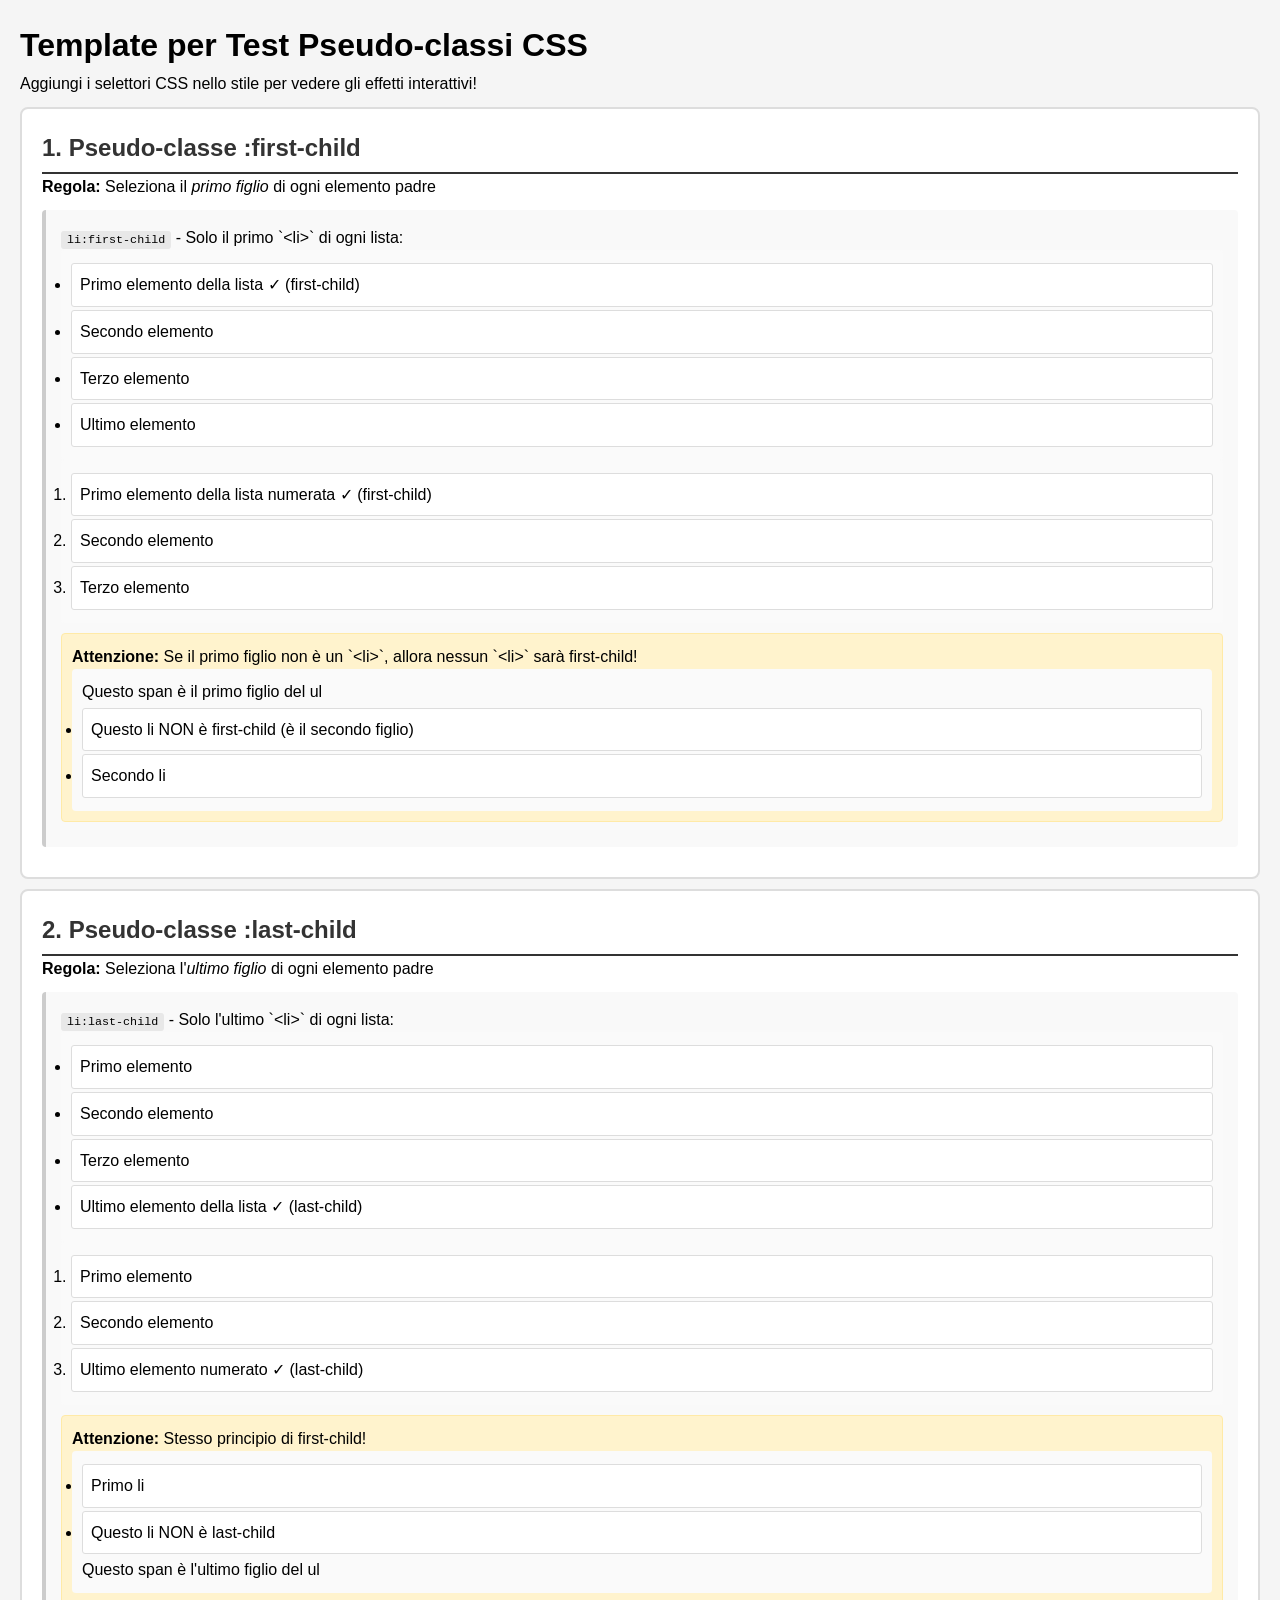
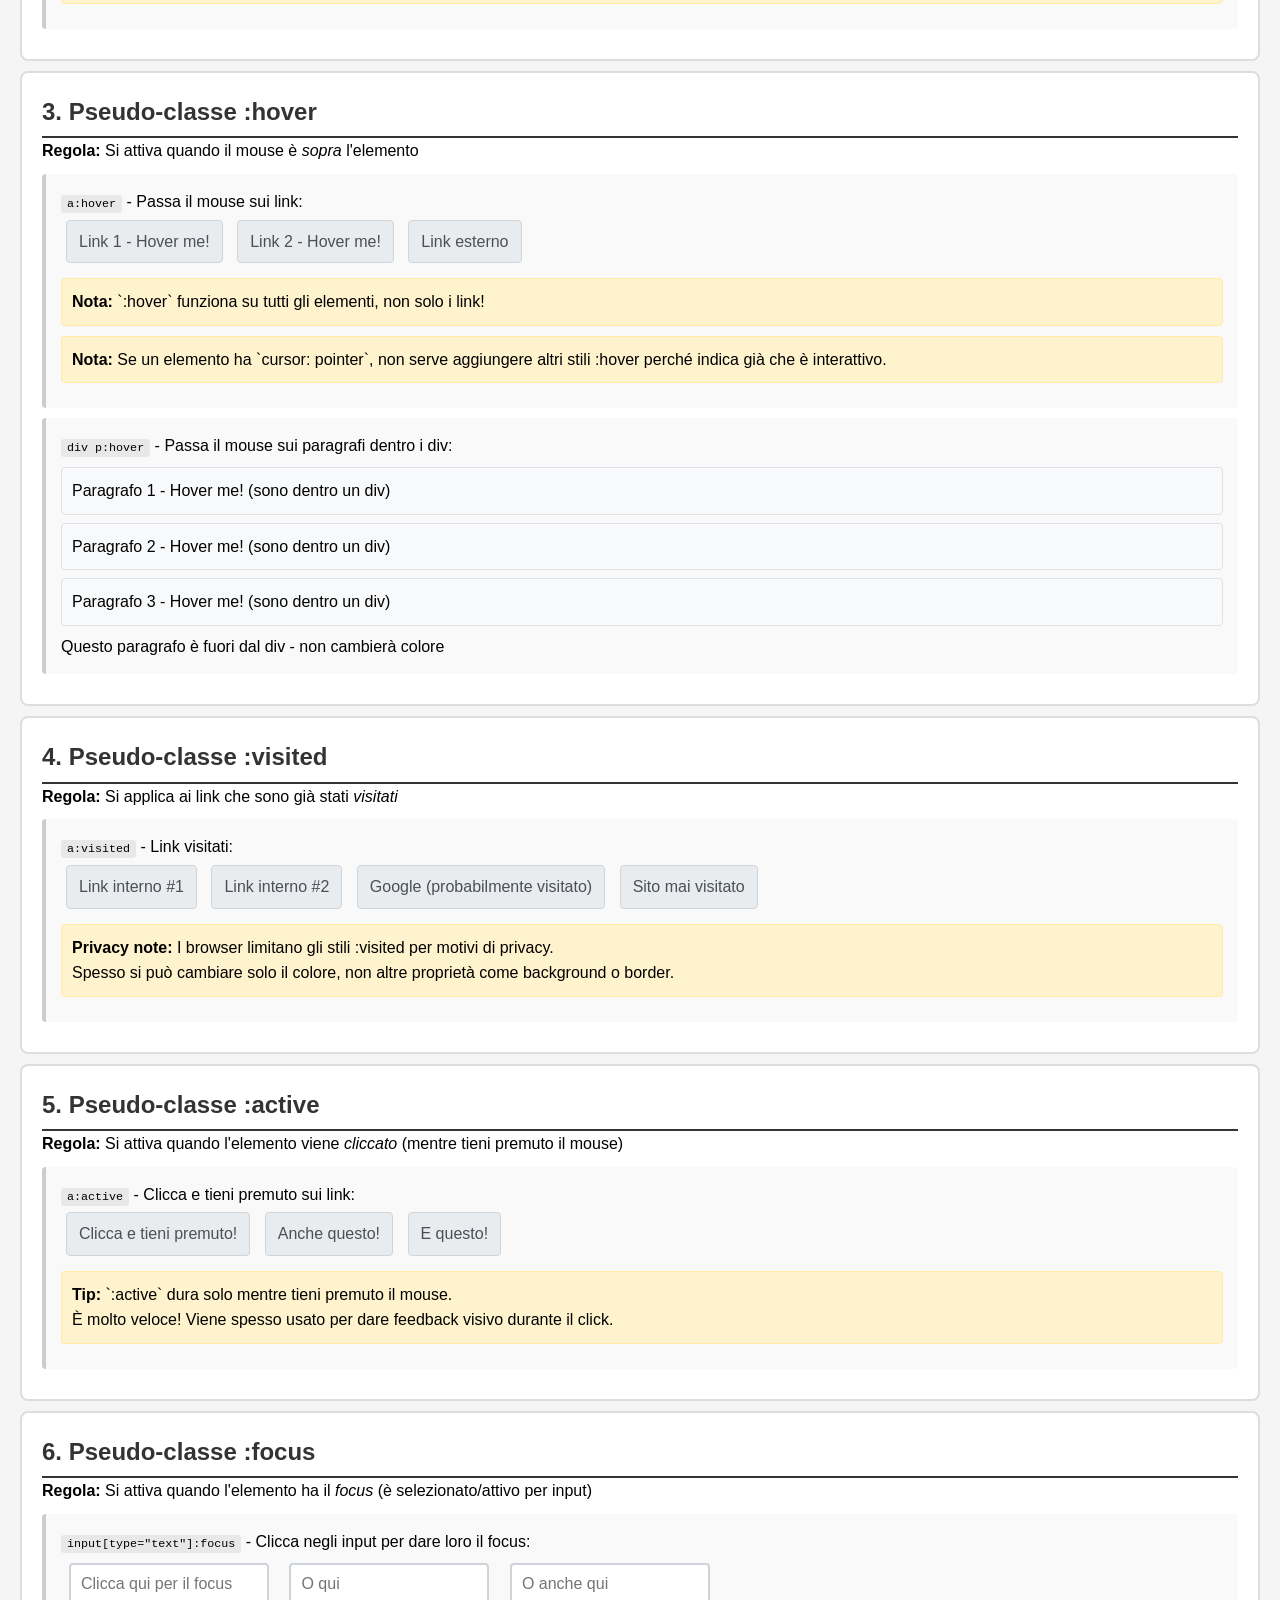
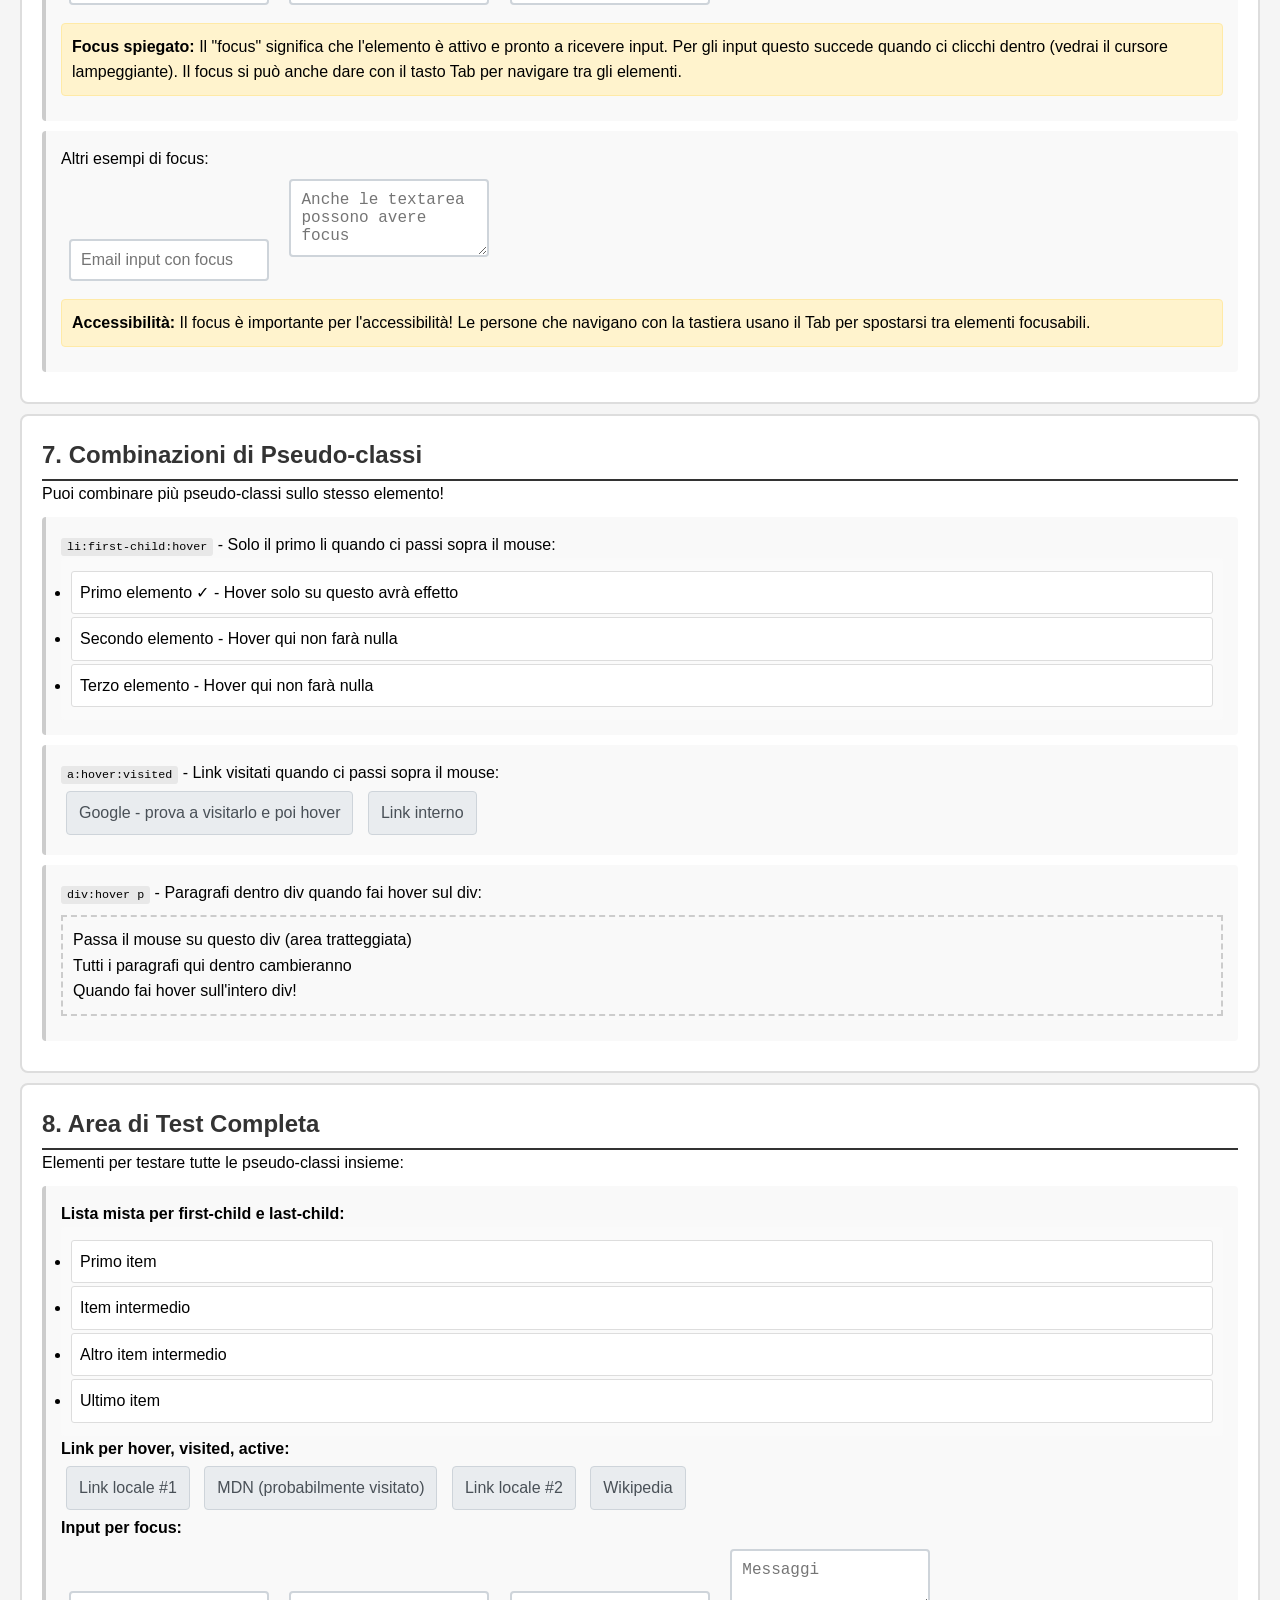
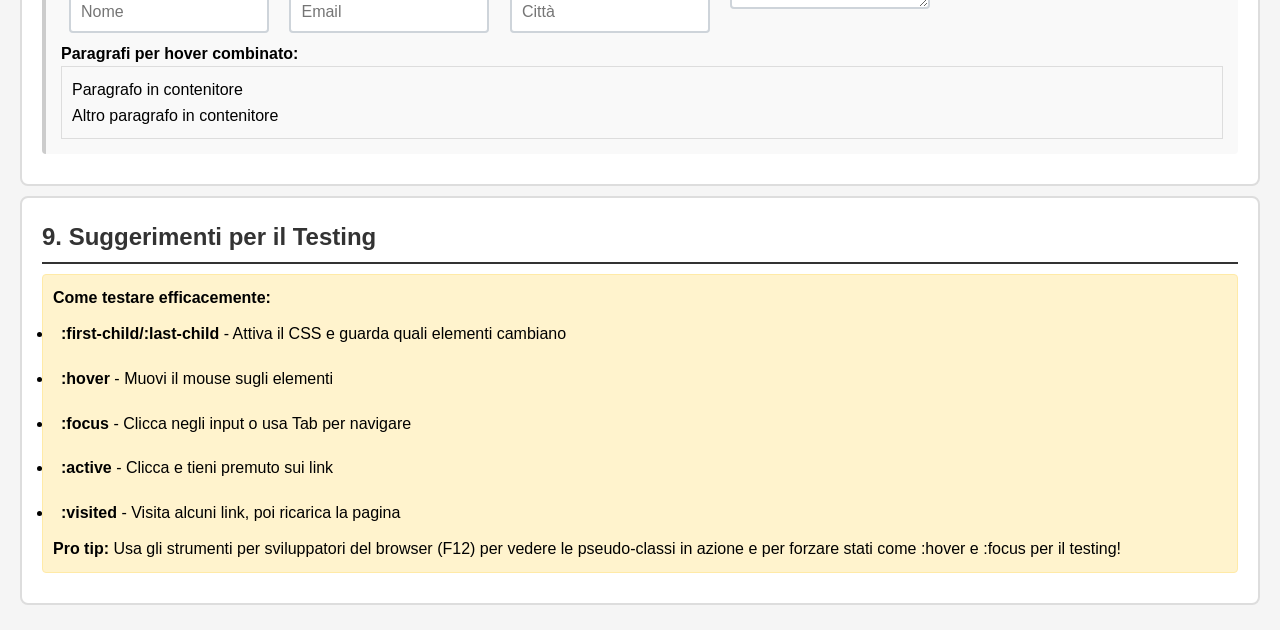
<file: lc-html-css-pseudo-class/index.html>
<!DOCTYPE html>
<html lang="it">

<head>
  <meta charset="UTF-8">
  <meta name="viewport" content="width=device-width, initial-scale=1.0">
  <title>Demo Pseudo-classi CSS</title>
  <link rel="stylesheet" href="css/style.css">
</head>

<body>
  <h1>Template per Test Pseudo-classi CSS</h1>
  <p>Aggiungi i selettori CSS nello stile per vedere gli effetti interattivi!</p>

  <!-- Sezione 1: :first-child -->
  <div class="container">
    <h2>1. Pseudo-classe :first-child</h2>
    <p><strong>Regola:</strong> Seleziona il <em>primo figlio</em> di ogni elemento padre</p>

    <div class="example">
      <p><span class="code">li:first-child</span> - Solo il primo `&lt;li&gt;` di ogni lista:</p>
      <ul>
        <li>Primo elemento della lista ✓ (first-child)</li>
        <li>Secondo elemento</li>
        <li>Terzo elemento</li>
        <li>Ultimo elemento</li>
      </ul>

      <ol>
        <li>Primo elemento della lista numerata ✓ (first-child)</li>
        <li>Secondo elemento</li>
        <li>Terzo elemento</li>
      </ol>

      <!-- Lista con elementi diversi all'inizio -->
      <div class="note">
        <strong>Attenzione:</strong> Se il primo figlio non è un `&lt;li&gt;`, allora nessun `&lt;li&gt;` sarà
        first-child!
        <ul>
          <span>Questo span è il primo figlio del ul</span>
          <li>Questo li NON è first-child (è il secondo figlio)</li>
          <li>Secondo li</li>
        </ul>
      </div>
    </div>
  </div>

  <!-- Sezione 2: :last-child -->
  <div class="container">
    <h2>2. Pseudo-classe :last-child</h2>
    <p><strong>Regola:</strong> Seleziona l'<em>ultimo figlio</em> di ogni elemento padre</p>

    <div class="example">
      <p><span class="code">li:last-child</span> - Solo l'ultimo `&lt;li&gt;` di ogni lista:</p>
      <ul>
        <li>Primo elemento</li>
        <li>Secondo elemento</li>
        <li>Terzo elemento</li>
        <li>Ultimo elemento della lista ✓ (last-child)</li>
      </ul>

      <ol>
        <li>Primo elemento</li>
        <li>Secondo elemento</li>
        <li>Ultimo elemento numerato ✓ (last-child)</li>
      </ol>

      <!-- Lista con elementi diversi alla fine -->
      <div class="note">
        <strong>Attenzione:</strong> Stesso principio di first-child!
        <ul>
          <li>Primo li</li>
          <li>Questo li NON è last-child</li>
          <span>Questo span è l'ultimo figlio del ul</span>
        </ul>
      </div>
    </div>
  </div>

  <!-- Sezione 3: :hover -->
  <div class="container">
    <h2>3. Pseudo-classe :hover</h2>
    <p><strong>Regola:</strong> Si attiva quando il mouse è <em>sopra</em> l'elemento</p>

    <div class="example">
      <p><span class="code">a:hover</span> - Passa il mouse sui link:</p>
      <div class="test-links">
        <a href="#test1">Link 1 - Hover me!</a>
        <a href="#test2">Link 2 - Hover me!</a>
        <a href="https://example.com">Link esterno</a>
      </div>

      <div class="note">
        <strong>Nota:</strong> `:hover` funziona su tutti gli elementi, non solo i link!
      </div>
      <div class="note">
        <strong>Nota:</strong> Se un elemento ha `cursor:
        pointer`, non serve aggiungere altri stili :hover perché indica già che è interattivo.
      </div>
    </div>

    <div class="example">
      <p><span class="code">div p:hover</span> - Passa il mouse sui paragrafi dentro i div:</p>
      <div class="test-paragraphs">
        <p>Paragrafo 1 - Hover me! (sono dentro un div)</p>
        <p>Paragrafo 2 - Hover me! (sono dentro un div)</p>
        <p>Paragrafo 3 - Hover me! (sono dentro un div)</p>
      </div>
      <p>Questo paragrafo è fuori dal div - non cambierà colore</p>
    </div>
  </div>

  <!-- Sezione 4: :visited -->
  <div class="container">
    <h2>4. Pseudo-classe :visited</h2>
    <p><strong>Regola:</strong> Si applica ai link che sono già stati <em>visitati</em></p>

    <div class="example">
      <p><span class="code">a:visited</span> - Link visitati:</p>
      <div class="test-links">
        <a href="#visited1">Link interno #1</a>
        <a href="#visited2">Link interno #2</a>
        <a href="https://www.google.com">Google (probabilmente visitato)</a>
        <a href="https://sito-mai-visitato-12345.example.com">Sito mai visitato</a>
      </div>

      <div class="note">
        <strong>Privacy note:</strong> I browser limitano gli stili :visited per motivi di privacy. <br>
        Spesso si può cambiare solo il colore, non altre proprietà come background o border.
      </div>
    </div>
  </div>

  <!-- Sezione 5: :active -->
  <div class="container">
    <h2>5. Pseudo-classe :active</h2>
    <p><strong>Regola:</strong> Si attiva quando l'elemento viene <em>cliccato</em> (mentre tieni premuto il mouse)</p>

    <div class="example">
      <p><span class="code">a:active</span> - Clicca e tieni premuto sui link:</p>
      <div class="test-links">
        <a href="#active1">Clicca e tieni premuto!</a>
        <a href="#active2">Anche questo!</a>
        <a href="#active3">E questo!</a>
      </div>

      <div class="note">
        <strong>Tip:</strong> `:active` dura solo mentre tieni premuto il mouse. <br> È molto veloce!
        Viene spesso usato per dare feedback visivo durante il click.
      </div>
    </div>
  </div>

  <!-- Sezione 6: :focus -->
  <div class="container">
    <h2>6. Pseudo-classe :focus</h2>
    <p><strong>Regola:</strong> Si attiva quando l'elemento ha il <em>focus</em> (è selezionato/attivo per input)</p>

    <div class="example">
      <p><span class="code">input[type="text"]:focus</span> - Clicca negli input per dare loro il focus:</p>
      <input type="text" placeholder="Clicca qui per il focus">
      <input type="text" placeholder="O qui">
      <input type="text" placeholder="O anche qui">

      <div class="note">
        <strong>Focus spiegato:</strong> Il "focus" significa che l'elemento è attivo e pronto a ricevere input.
        Per gli input questo succede quando ci clicchi dentro (vedrai il cursore lampeggiante).
        Il focus si può anche dare con il tasto Tab per navigare tra gli elementi.
      </div>
    </div>

    <div class="example">
      <p>Altri esempi di focus:</p>
      <input type="email" placeholder="Email input con focus">
      <textarea placeholder="Anche le textarea possono avere focus" rows="3"></textarea>

      <div class="note">
        <strong>Accessibilità:</strong> Il focus è importante per l'accessibilità! Le persone che navigano
        con la tastiera usano il Tab per spostarsi tra elementi focusabili.
      </div>
    </div>
  </div>

  <!-- Sezione 7: Combinazioni avanzate -->
  <div class="container">
    <h2>7. Combinazioni di Pseudo-classi</h2>
    <p>Puoi combinare più pseudo-classi sullo stesso elemento!</p>

    <div class="example">
      <p><span class="code">li:first-child:hover</span> - Solo il primo li quando ci passi sopra il mouse:</p>
      <ul>
        <li>Primo elemento ✓ - Hover solo su questo avrà effetto</li>
        <li>Secondo elemento - Hover qui non farà nulla</li>
        <li>Terzo elemento - Hover qui non farà nulla</li>
      </ul>
    </div>

    <div class="example">
      <p><span class="code">a:hover:visited</span> - Link visitati quando ci passi sopra il mouse:</p>
      <div class="test-links">
        <a href="https://www.google.com">Google - prova a visitarlo e poi hover</a>
        <a href="#test">Link interno</a>
      </div>
    </div>

    <div class="example">
      <p><span class="code">div:hover p</span> - Paragrafi dentro div quando fai hover sul div:</p>
      <div style="border: 2px dashed #ccc; padding: 10px; margin: 10px 0;">
        <p>Passa il mouse su questo div (area tratteggiata)</p>
        <p>Tutti i paragrafi qui dentro cambieranno</p>
        <p>Quando fai hover sull'intero div!</p>
      </div>
    </div>
  </div>

  <!-- Sezione 8: Test completi -->
  <div class="container">
    <h2>8. Area di Test Completa</h2>
    <p>Elementi per testare tutte le pseudo-classi insieme:</p>

    <div class="example">
      <h4>Lista mista per first-child e last-child:</h4>
      <ul>
        <li>Primo item</li>
        <li>Item intermedio</li>
        <li>Altro item intermedio</li>
        <li>Ultimo item</li>
      </ul>

      <h4>Link per hover, visited, active:</h4>
      <div class="test-links">
        <a href="#link1">Link locale #1</a>
        <a href="https://developer.mozilla.org">MDN (probabilmente visitato)</a>
        <a href="#link2">Link locale #2</a>
        <a href="https://www.wikipedia.org">Wikipedia</a>
      </div>

      <h4>Input per focus:</h4>
      <input type="text" placeholder="Nome">
      <input type="email" placeholder="Email">
      <input type="text" placeholder="Città">
      <textarea placeholder="Messaggi" rows="2"></textarea>

      <h4>Paragrafi per hover combinato:</h4>
      <div style="border: 1px solid #ddd; padding: 10px;">
        <p>Paragrafo in contenitore</p>
        <p>Altro paragrafo in contenitore</p>
      </div>
    </div>
  </div>

  <div class="container">
    <h2>9. Suggerimenti per il Testing</h2>
    <div class="note">
      <h4>Come testare efficacemente:</h4>
      <ul style="background: none; padding: 0;">
        <li style="background: none; border: none;"><strong>:first-child/:last-child</strong> - Attiva il CSS e guarda
          quali elementi cambiano</li>
        <li style="background: none; border: none;"><strong>:hover</strong> - Muovi il mouse sugli elementi</li>
        <li style="background: none; border: none;"><strong>:focus</strong> - Clicca negli input o usa Tab per navigare
        </li>
        <li style="background: none; border: none;"><strong>:active</strong> - Clicca e tieni premuto sui link</li>
        <li style="background: none; border: none;"><strong>:visited</strong> - Visita alcuni link, poi ricarica la
          pagina</li>
      </ul>

      <p><strong>Pro tip:</strong> Usa gli strumenti per sviluppatori del browser (F12) per vedere le pseudo-classi in
        azione
        e per forzare stati come :hover e :focus per il testing!</p>
    </div>
  </div>
</body>

</html>
</file>
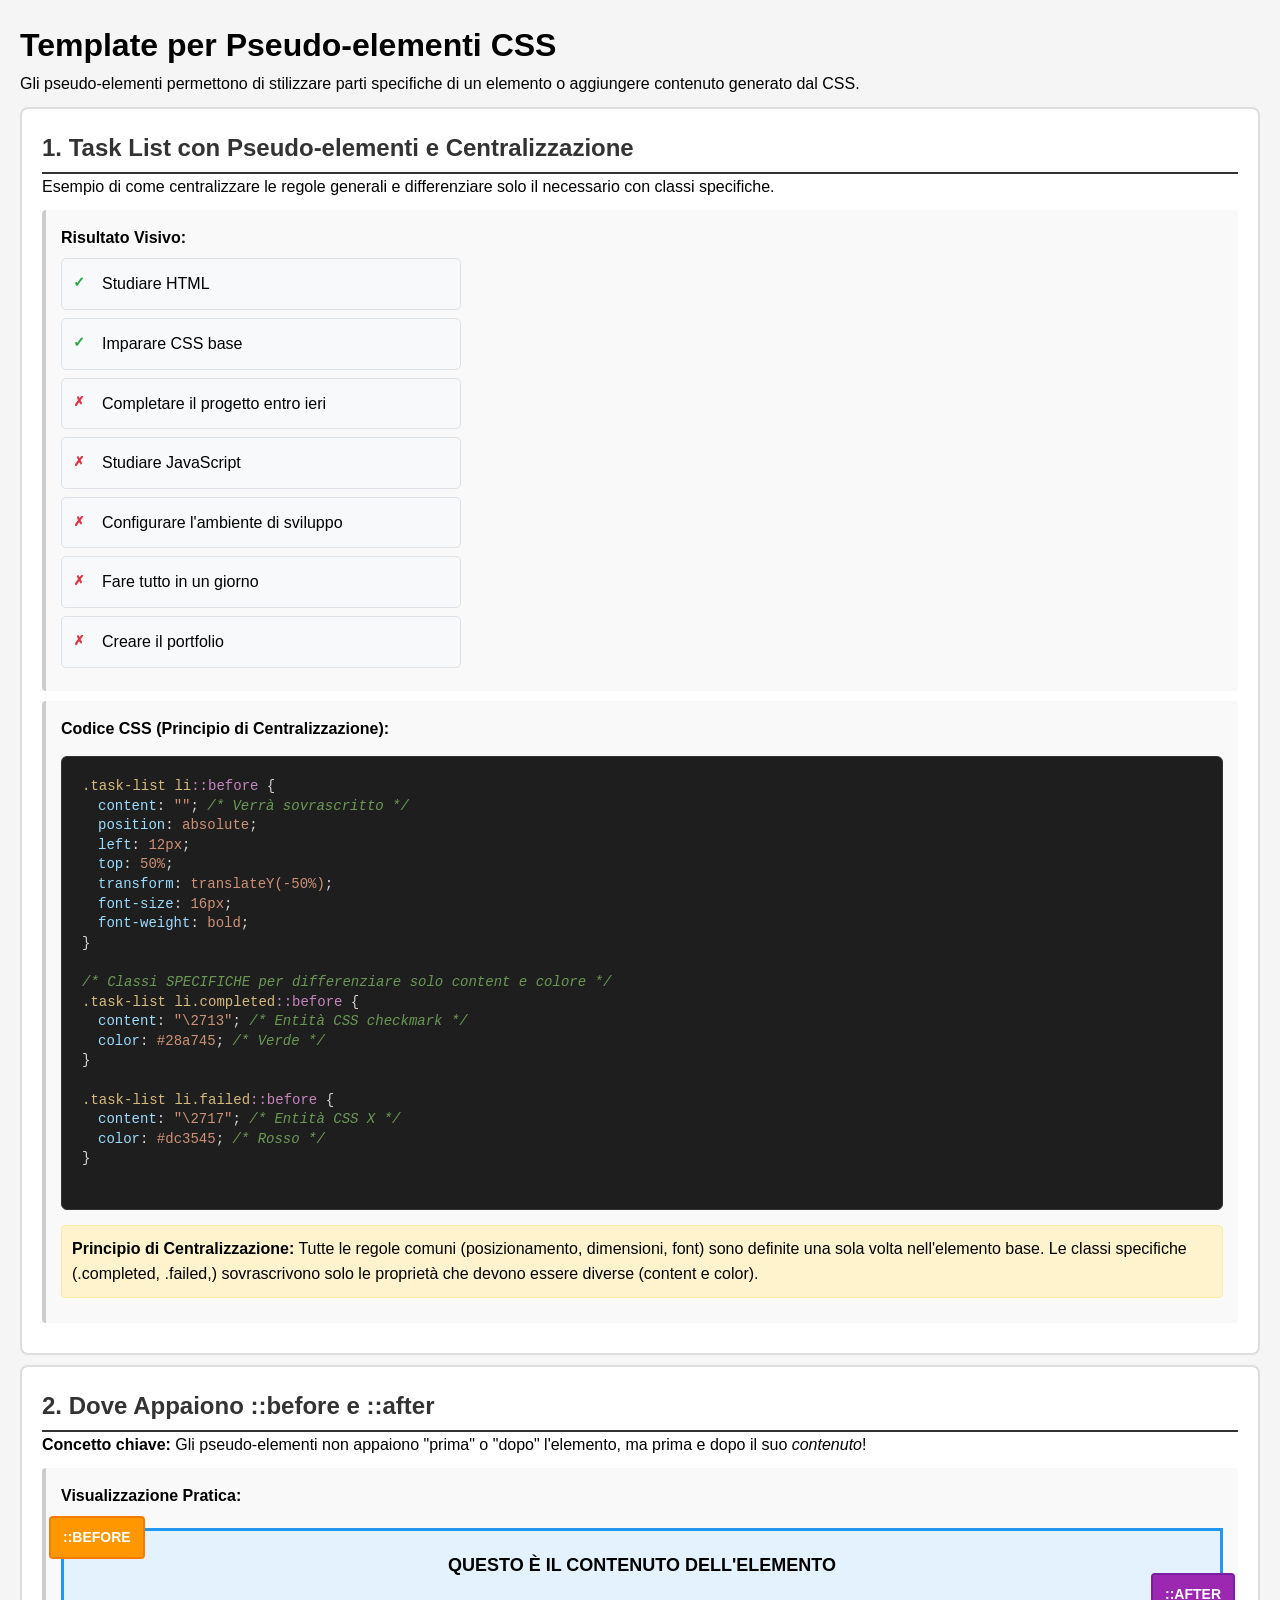
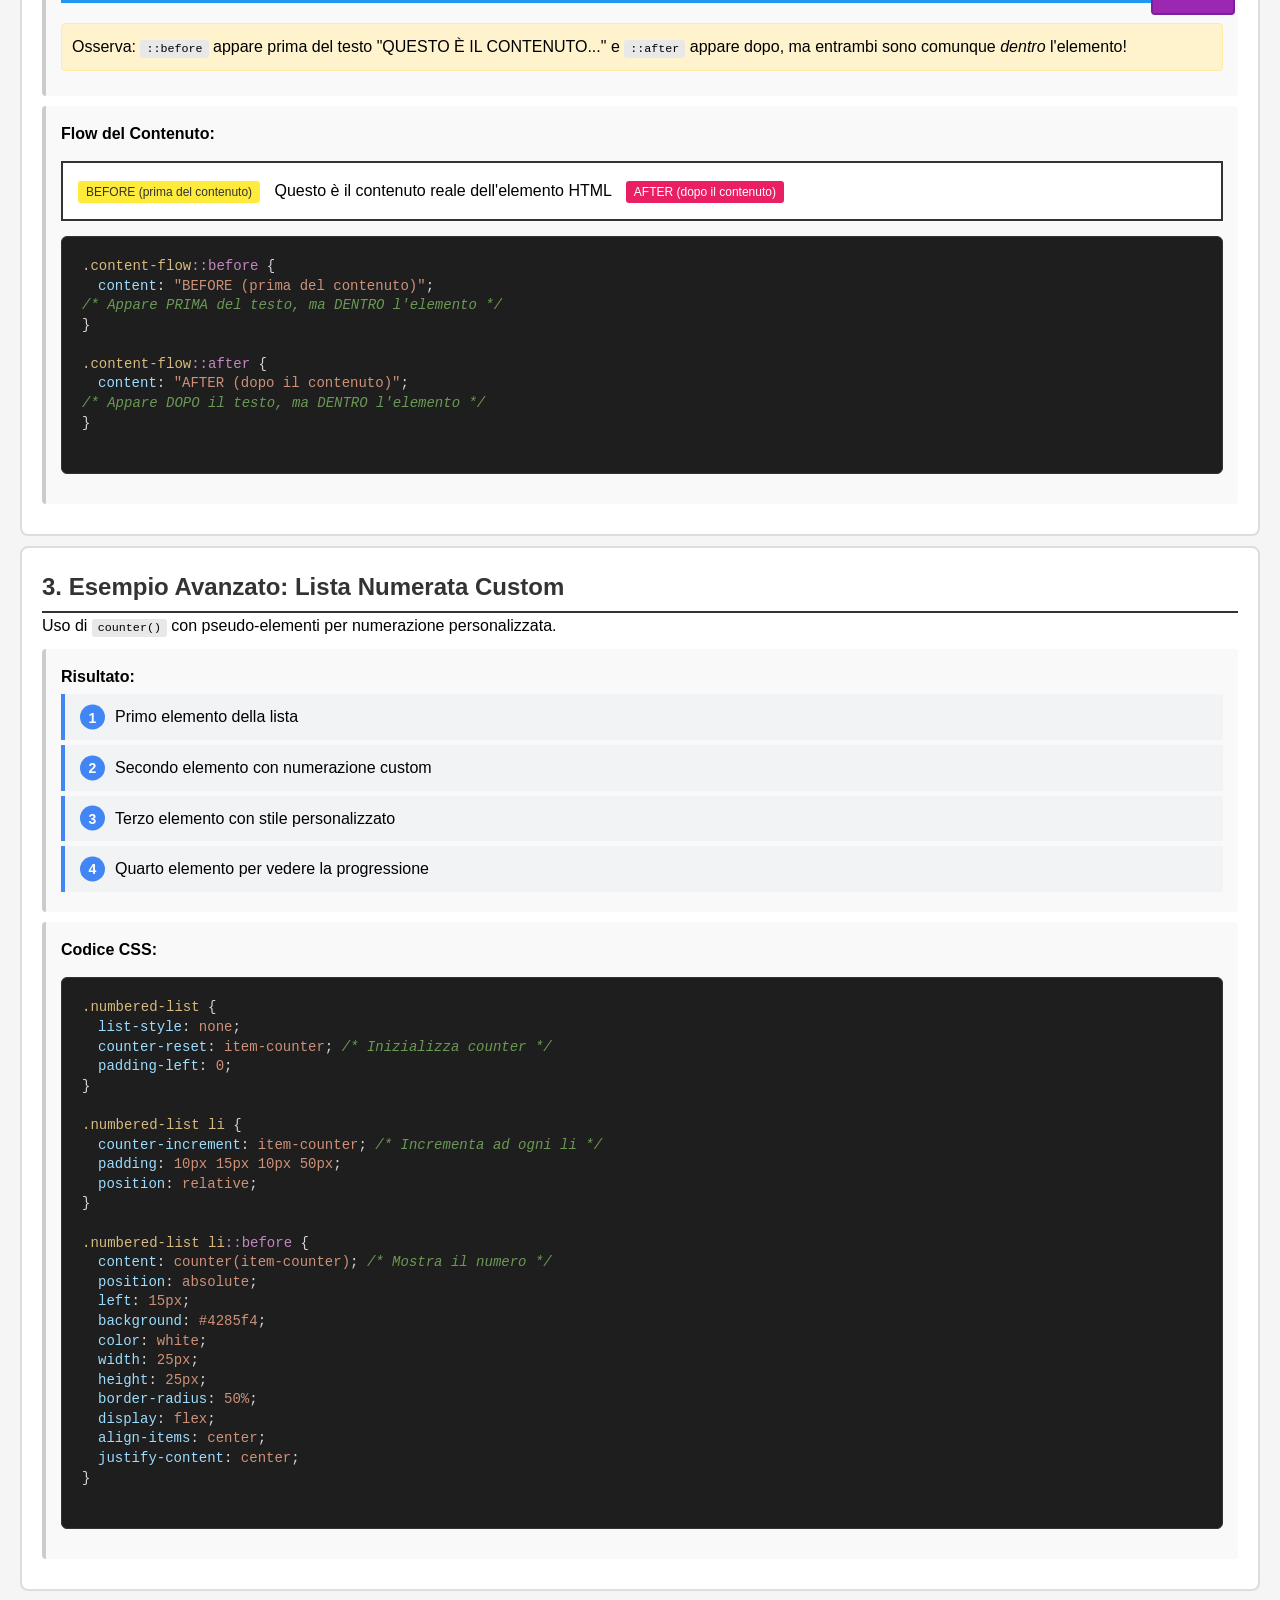
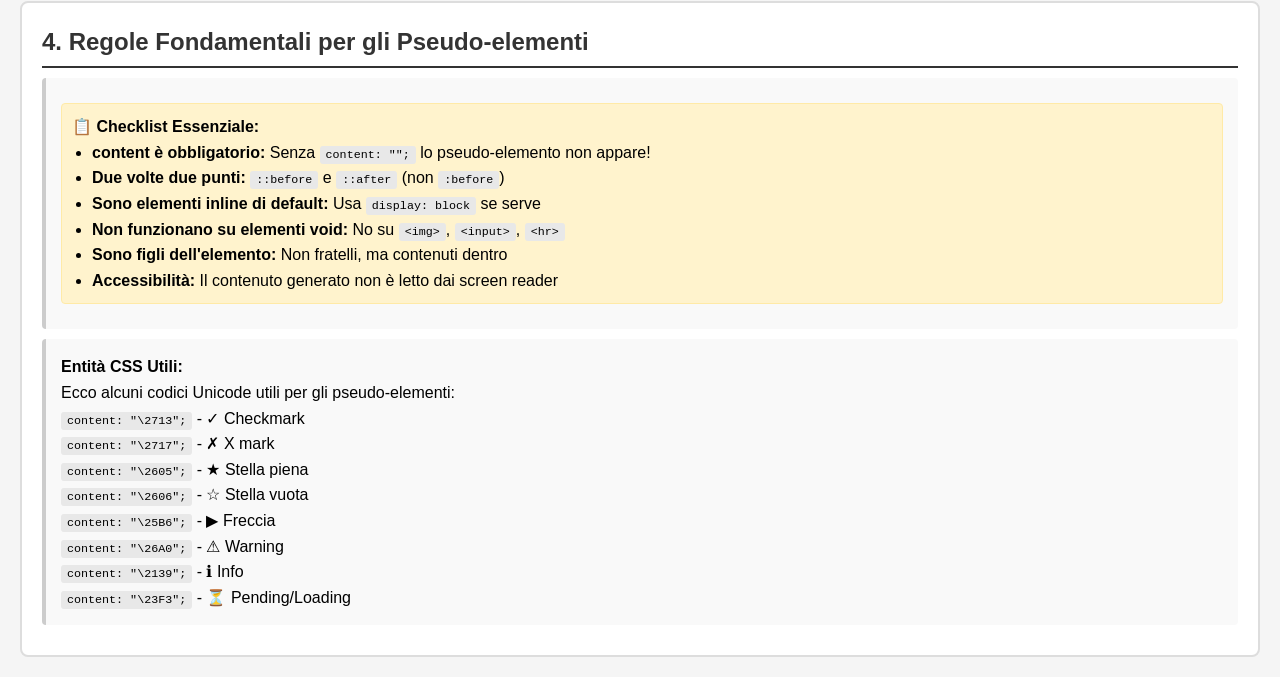
<file: lc-html-css-pseudo-elements/index.html>
<!DOCTYPE html>
<html lang="it">

<head>
  <meta charset="UTF-8">
  <meta name="viewport" content="width=device-width, initial-scale=1.0">
  <title>Demo Pseudo-elementi CSS</title>
  <link rel="stylesheet" href="css/style.css">
</head>

<body>
  <h1>Template per Pseudo-elementi CSS</h1>
  <p>Gli pseudo-elementi permettono di stilizzare parti specifiche di un elemento o aggiungere contenuto generato dal
    CSS.</p>

  <!-- Sezione 1: Task List con Centralizzazione CSS -->
  <div class="container">
    <h2>1. Task List con Pseudo-elementi e Centralizzazione</h2>
    <p>Esempio di come centralizzare le regole generali e differenziare solo il necessario con classi specifiche.</p>

    <div class="example">
      <h4>Risultato Visivo:</h4>
      <ul class="task-list">
        <li class="completed">Studiare HTML</li>
        <li class="completed">Imparare CSS base</li>
        <li class="failed">Completare il progetto entro ieri</li>
        <li class="failed">Studiare JavaScript</li>
        <li class="failed">Configurare l'ambiente di sviluppo</li>
        <li class="failed">Fare tutto in un giorno</li>
        <li class="failed">Creare il portfolio</li>
      </ul>
    </div>

    <div class="example">
      <h4>Codice CSS (Principio di Centralizzazione):</h4>
      <div class="code-block">


        <span class="css-selector">.task-list li</span><span class="css-pseudo">::before</span> {<br>
        <span class="css-property">content</span>: <span class="css-value">""</span>; <span class="css-comment">/* Verrà
          sovrascritto */</span><br>
        <span class="css-property">position</span>: <span class="css-value">absolute</span>;<br>
        <span class="css-property">left</span>: <span class="css-value">12px</span>;<br>
        <span class="css-property">top</span>: <span class="css-value">50%</span>;<br>
        <span class="css-property">transform</span>: <span class="css-value">translateY(-50%)</span>;<br>
        <span class="css-property">font-size</span>: <span class="css-value">16px</span>;<br>
        <span class="css-property">font-weight</span>: <span class="css-value">bold</span>;<br>
        }<br><br>

        <span class="css-comment">/* Classi SPECIFICHE per differenziare solo content e colore */</span><br>
        <span class="css-selector">.task-list li.completed</span><span class="css-pseudo">::before</span> {<br>
        <span class="css-property">content</span>: <span class="css-value">"\2713"</span>; <span class="css-comment">/*
          Entità CSS checkmark */</span><br>
        <span class="css-property">color</span>: <span class="css-value">#28a745</span>; <span class="css-comment">/*
          Verde */</span><br>
        }<br><br>

        <span class="css-selector">.task-list li.failed</span><span class="css-pseudo">::before</span> {<br>
        <span class="css-property">content</span>: <span class="css-value">"\2717"</span>; <span class="css-comment">/*
          Entità CSS X */</span><br>
        <span class="css-property">color</span>: <span class="css-value">#dc3545</span>; <span class="css-comment">/*
          Rosso */</span><br>
        }<br><br>


      </div>
      <div class="note">
        <strong>Principio di Centralizzazione:</strong> Tutte le regole comuni (posizionamento, dimensioni, font)
        sono definite una sola volta nell'elemento base. Le classi specifiche (.completed, .failed,)
        sovrascrivono solo le proprietà che devono essere diverse (content e color).
      </div>
    </div>

  </div>

  <!-- Sezione 2: Dove appaiono Before e After -->
  <div class="container">
    <h2>2. Dove Appaiono ::before e ::after</h2>
    <p><strong>Concetto chiave:</strong> Gli pseudo-elementi non appaiono "prima" o "dopo" l'elemento, ma prima e dopo
      il suo <em>contenuto</em>!</p>

    <div class="example">
      <h4>Visualizzazione Pratica:</h4>
      <div class="demo-element">
        QUESTO È IL CONTENUTO DELL'ELEMENTO
      </div>

      <div class="note">
        Osserva: <span class="code">::before</span> appare prima del testo "QUESTO È IL CONTENUTO..."
        e <span class="code">::after</span> appare dopo, ma entrambi sono comunque <em>dentro</em> l'elemento!
      </div>
    </div>

    <div class="example">
      <h4>Flow del Contenuto:</h4>
      <div class="content-flow">
        Questo è il contenuto reale dell'elemento HTML
      </div>
      <div class="code-block">
        <span class="css-selector">.content-flow</span><span class="css-pseudo">::before</span> {
        <br>
        <span class="css-property">content</span>: <span class="css-value">"BEFORE (prima del contenuto)"</span>;
        <br>
        <span class="css-comment">/* Appare PRIMA del testo, ma DENTRO l'elemento */</span>
        <br>}
        <br><br>

        <span class="css-selector">.content-flow</span><span class="css-pseudo">::after</span> {
        <br>
        <span class="css-property">content</span>: <span class="css-value">"AFTER (dopo il contenuto)"</span>;
        <br>
        <span class="css-comment">/* Appare DOPO il testo, ma DENTRO l'elemento */</span>
        <br>}
        <br><br>
      </div>
    </div>

  </div>


  </div>

  <!-- Sezione 3: Esempio Avanzato -->
  <div class="container">
    <h2>3. Esempio Avanzato: Lista Numerata Custom</h2>
    <p>Uso di <span class="code">counter()</span> con pseudo-elementi per numerazione personalizzata.</p>

    <div class="example">
      <h4>Risultato:</h4>
      <ol class="numbered-list">
        <li>Primo elemento della lista</li>
        <li>Secondo elemento con numerazione custom</li>
        <li>Terzo elemento con stile personalizzato</li>
        <li>Quarto elemento per vedere la progressione</li>
      </ol>
    </div>

    <div class="example">
      <h4>Codice CSS:</h4>
      <div class="code-block">
        <span class="css-selector">.numbered-list</span> {<br>
        <span class="css-property">list-style</span>: <span class="css-value">none</span>;<br>
        <span class="css-property">counter-reset</span>: <span class="css-value">item-counter</span>; <span
          class="css-comment">/* Inizializza counter */</span><br>
        <span class="css-property">padding-left</span>: <span class="css-value">0</span>;<br>
        }<br><br>

        <span class="css-selector">.numbered-list li</span> {<br>
        <span class="css-property">counter-increment</span>: <span class="css-value">item-counter</span>; <span
          class="css-comment">/* Incrementa ad ogni li */</span><br>
        <span class="css-property">padding</span>: <span class="css-value">10px 15px 10px 50px</span>;<br>
        <span class="css-property">position</span>: <span class="css-value">relative</span>;<br>
        }<br><br>

        <span class="css-selector">.numbered-list li</span><span class="css-pseudo">::before</span> {<br>
        <span class="css-property">content</span>: <span class="css-value">counter(item-counter)</span>; <span
          class="css-comment">/* Mostra il numero */</span><br>
        <span class="css-property">position</span>: <span class="css-value">absolute</span>;<br>
        <span class="css-property">left</span>: <span class="css-value">15px</span>;<br>
        <span class="css-property">background</span>: <span class="css-value">#4285f4</span>;<br>
        <span class="css-property">color</span>: <span class="css-value">white</span>;<br>
        <span class="css-property">width</span>: <span class="css-value">25px</span>;<br>
        <span class="css-property">height</span>: <span class="css-value">25px</span>;<br>
        <span class="css-property">border-radius</span>: <span class="css-value">50%</span>;<br>
        <span class="css-property">display</span>: <span class="css-value">flex</span>;<br>
        <span class="css-property">align-items</span>: <span class="css-value">center</span>;<br>
        <span class="css-property">justify-content</span>: <span class="css-value">center</span>;<br>
        }<br><br>
      </div>
    </div>
  </div>

  <!-- Sezione 4: Regole Importanti -->
  <div class="container">
    <h2>4. Regole Fondamentali per gli Pseudo-elementi</h2>

    <div class="example">
      <div class="note">
        <h4>📋 Checklist Essenziale:</h4>
        <ul style="list-style: disc; padding-left: 20px;">
          <li><strong>content è obbligatorio:</strong> Senza <span class="code">content: "";</span> lo pseudo-elemento
            non appare!</li>
          <li><strong>Due volte due punti:</strong> <span class="code">::before</span> e <span
              class="code">::after</span> (non <span class="code">:before</span>)</li>
          <li><strong>Sono elementi inline di default:</strong> Usa <span class="code">display: block</span> se serve
          </li>
          <li><strong>Non funzionano su elementi void:</strong> No su <span class="code">&lt;img&gt;</span>, <span
              class="code">&lt;input&gt;</span>, <span class="code">&lt;hr&gt;</span></li>
          <li><strong>Sono figli dell'elemento:</strong> Non fratelli, ma contenuti dentro</li>
          <li><strong>Accessibilità:</strong> Il contenuto generato non è letto dai screen reader</li>
        </ul>
      </div>
    </div>

    <div class="example">
      <h4>Entità CSS Utili:</h4>
      <p>Ecco alcuni codici Unicode utili per gli pseudo-elementi:</p>
      <ul style="list-style: none; padding-left: 0;">
        <li><span class="code">content: "\2713";</span> - ✓ Checkmark</li>
        <li><span class="code">content: "\2717";</span> - ✗ X mark</li>
        <li><span class="code">content: "\2605";</span> - ★ Stella piena</li>
        <li><span class="code">content: "\2606";</span> - ☆ Stella vuota</li>
        <li><span class="code">content: "\25B6";</span> - ▶ Freccia</li>
        <li><span class="code">content: "\26A0";</span> - ⚠ Warning</li>
        <li><span class="code">content: "\2139";</span> - ℹ Info</li>
        <li><span class="code">content: "\23F3";</span> - ⏳ Pending/Loading</li>
      </ul>
    </div>
  </div>
</body>

</html>
</file>
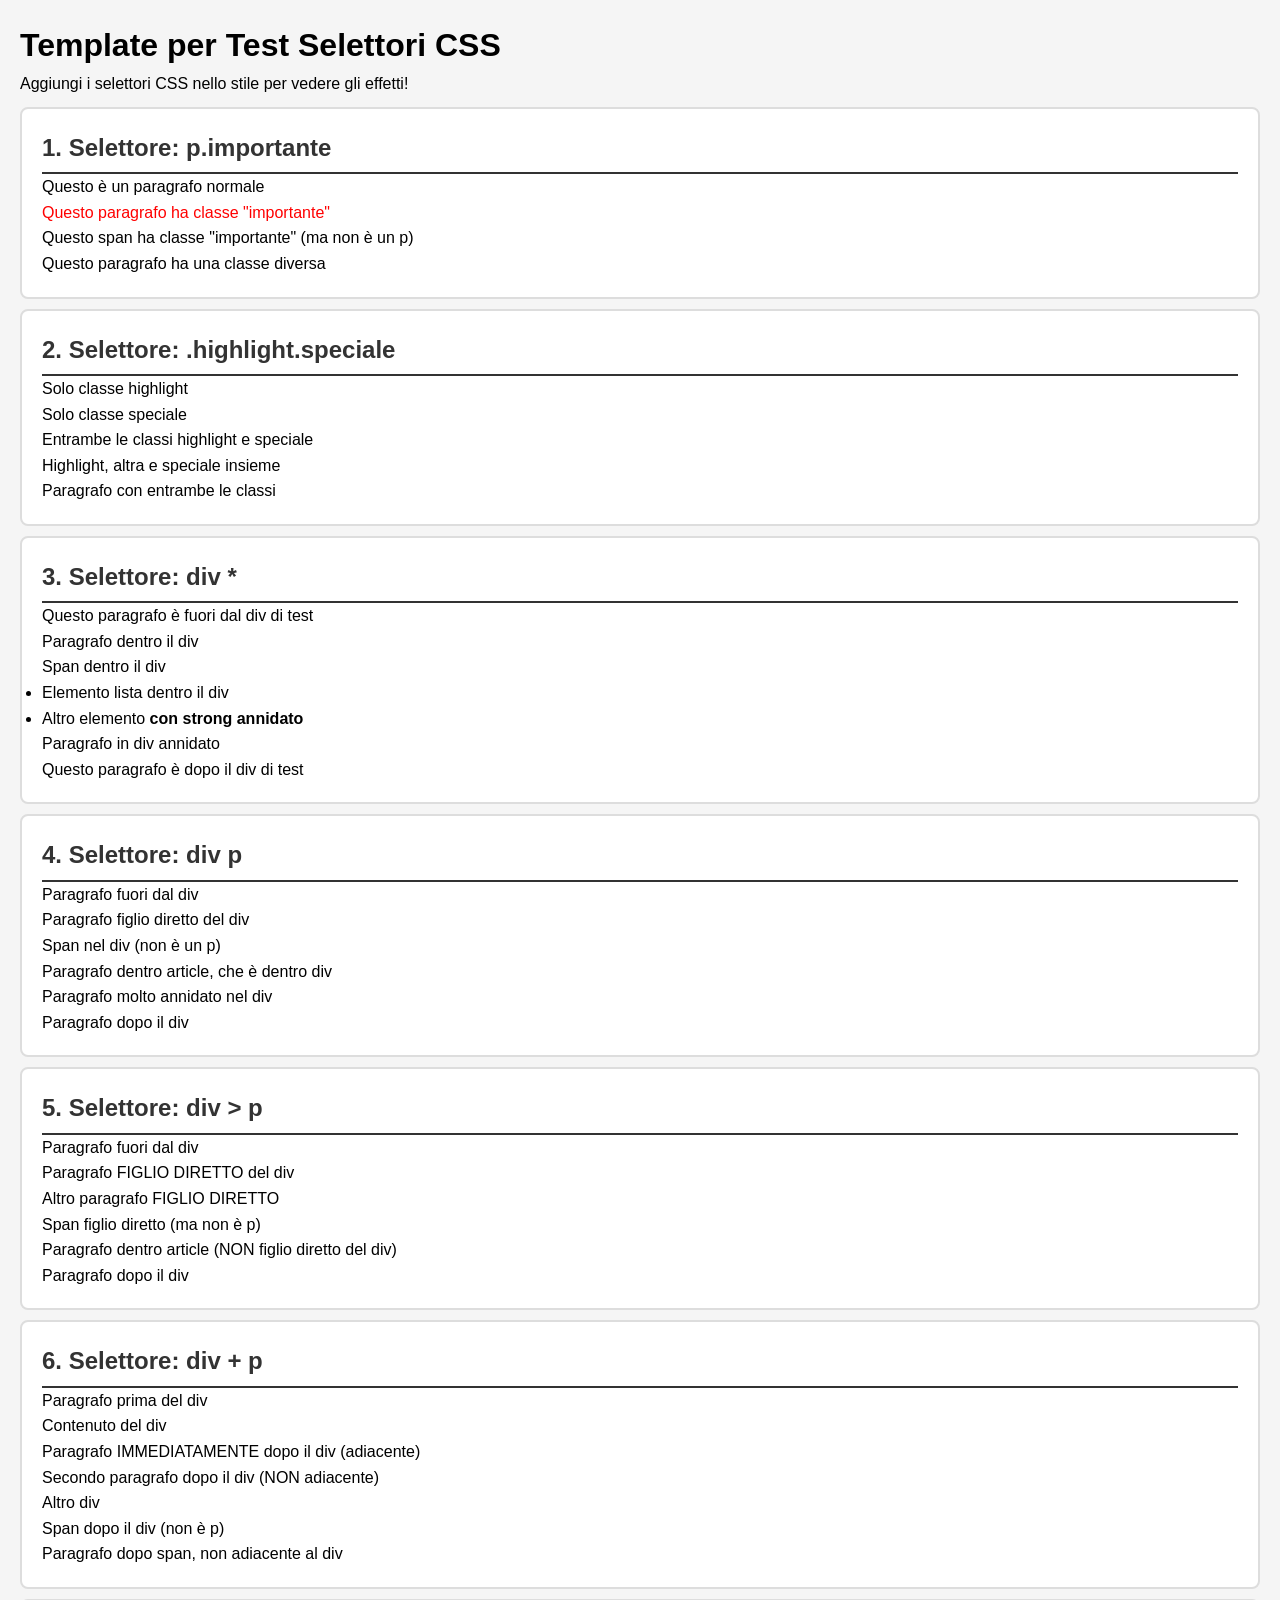
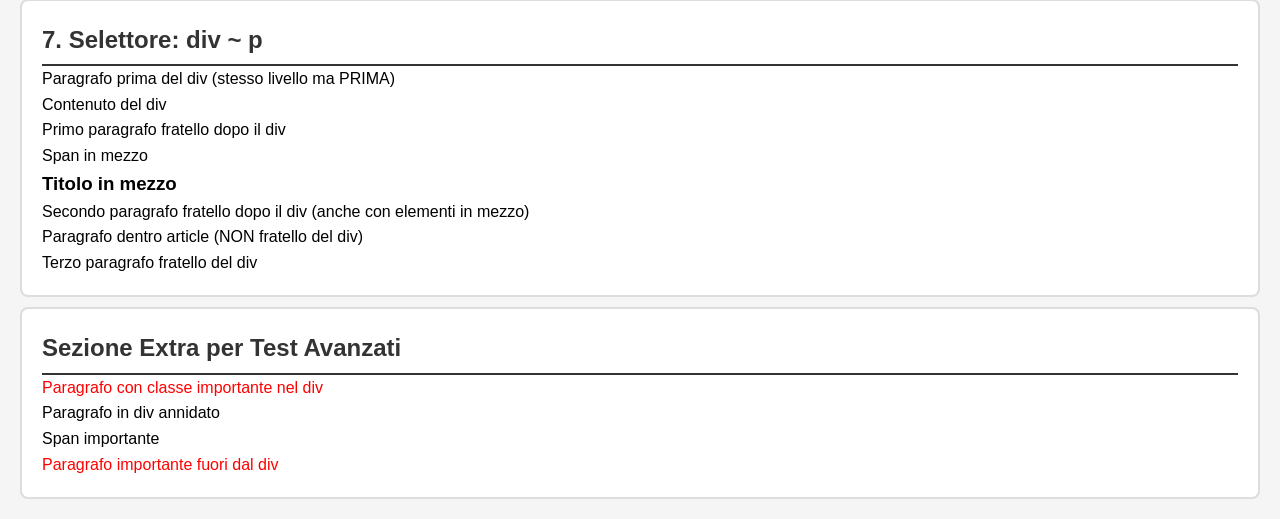
<file: lc-html-css-selector/index.html>
<!DOCTYPE html>
<html lang="it">

<head>
  <meta charset="UTF-8">
  <meta name="viewport" content="width=device-width, initial-scale=1.0">
  <title>Demo Selettori CSS</title>
  <link rel="stylesheet" href="css/style.css">
</head>

<body>
  <h1>Template per Test Selettori CSS</h1>
  <p>Aggiungi i selettori CSS nello stile per vedere gli effetti!</p>

  <!-- Sezione 1: el.class (p.importante) -->
  <div class="container">
    <h2>1. Selettore: p.importante</h2>
    <p>Questo è un paragrafo normale</p>
    <p class="importante">Questo paragrafo ha classe "importante"</p>
    <span class="importante">Questo span ha classe "importante" (ma non è un p)</span>
    <p class="altra">Questo paragrafo ha una classe diversa</p>
  </div>

  <!-- Sezione 2: .class.class (.highlight.speciale) -->
  <div class="container">
    <h2>2. Selettore: .highlight.speciale</h2>
    <div class="highlight">Solo classe highlight</div>
    <div class="speciale">Solo classe speciale</div>
    <div class="highlight speciale">Entrambe le classi highlight e speciale</div>
    <div class="highlight altra speciale">Highlight, altra e speciale insieme</div>
    <p class="highlight speciale">Paragrafo con entrambe le classi</p>
  </div>

  <!-- Sezione 3: div * (tutti gli elementi discendenti) -->
  <div class="container">
    <h2>3. Selettore: div *</h2>
    <p>Questo paragrafo è fuori dal div di test</p>
    <div class="test-div">
      <p>Paragrafo dentro il div</p>
      <span>Span dentro il div</span>
      <ul>
        <li>Elemento lista dentro il div</li>
        <li>Altro elemento <strong>con strong annidato</strong></li>
      </ul>
      <div>
        <p>Paragrafo in div annidato</p>
      </div>
    </div>
    <p>Questo paragrafo è dopo il div di test</p>
  </div>

  <!-- Sezione 4: div p (tutte le p discendenti) -->
  <div class="container">
    <h2>4. Selettore: div p</h2>
    <p>Paragrafo fuori dal div</p>
    <div class="test-div">
      <p>Paragrafo figlio diretto del div</p>
      <span>Span nel div (non è un p)</span>
      <article>
        <p>Paragrafo dentro article, che è dentro div</p>
      </article>
      <section>
        <div>
          <p>Paragrafo molto annidato nel div</p>
        </div>
      </section>
    </div>
    <p>Paragrafo dopo il div</p>
  </div>

  <!-- Sezione 5: div > p (figlio diretto) -->
  <div class="container">
    <h2>5. Selettore: div > p</h2>
    <p>Paragrafo fuori dal div</p>
    <div class="test-div">
      <p>Paragrafo FIGLIO DIRETTO del div</p>
      <p>Altro paragrafo FIGLIO DIRETTO</p>
      <span>Span figlio diretto (ma non è p)</span>
      <article>
        <p>Paragrafo dentro article (NON figlio diretto del div)</p>
      </article>
    </div>
    <p>Paragrafo dopo il div</p>
  </div>

  <!-- Sezione 6: div + p (adiacenza) -->
  <div class="container">
    <h2>6. Selettore: div + p</h2>
    <p>Paragrafo prima del div</p>
    <div class="test-div">Contenuto del div</div>
    <p>Paragrafo IMMEDIATAMENTE dopo il div (adiacente)</p>
    <p>Secondo paragrafo dopo il div (NON adiacente)</p>

    <div class="altro-div">Altro div</div>
    <span>Span dopo il div (non è p)</span>
    <p>Paragrafo dopo span, non adiacente al div</p>
  </div>

  <!-- Sezione 7: div ~ p (fratellanza generale) -->
  <div class="container">
    <h2>7. Selettore: div ~ p</h2>
    <p>Paragrafo prima del div (stesso livello ma PRIMA)</p>
    <div class="test-div">Contenuto del div</div>
    <p>Primo paragrafo fratello dopo il div</p>
    <span>Span in mezzo</span>
    <h3>Titolo in mezzo</h3>
    <p>Secondo paragrafo fratello dopo il div (anche con elementi in mezzo)</p>
    <article>
      <p>Paragrafo dentro article (NON fratello del div)</p>
    </article>
    <p>Terzo paragrafo fratello del div</p>
  </div>

  <!-- Sezione extra per test combinati -->
  <div class="container">
    <h2>Sezione Extra per Test Avanzati</h2>
    <div class="parent">
      <p class="importante">Paragrafo con classe importante nel div</p>
      <div class="child">
        <p>Paragrafo in div annidato</p>
        <span class="importante">Span importante</span>
      </div>
    </div>
    <p class="importante">Paragrafo importante fuori dal div</p>
  </div>
</body>

</html>
</file>
<file: lc-html-css-pseudo-class/css/style.css>
* {
	margin: 0;
	padding: 0;
	box-sizing: border-box;
}

body {
	font-family: Arial, sans-serif;
	line-height: 1.6;
	margin: 20px;
	background-color: #f5f5f5;
}

.container {
	background: white;
	padding: 20px;
	margin: 10px 0;
	border: 2px solid #ddd;
	border-radius: 8px;
}

h2 {
	color: #333;
	border-bottom: 2px solid #333;
	padding-bottom: 5px;
}

.example {
	background: #f9f9f9;
	padding: 15px;
	margin: 10px 0;
	border-left: 4px solid #ccc;
	border-radius: 4px;
}

.code {
	background: #e8e8e8;
	padding: 2px 6px;
	border-radius: 3px;
	font-family: monospace;
	font-size: 0.9em;
}

.note {
	background: #fff3cd;
	border: 1px solid #ffeaa7;
	padding: 10px;
	border-radius: 4px;
	margin: 10px 0;
}

/* Stili base per rendere gli esempi più chiari */
ul,
ol {
	padding: 10px;
	background: #fafafa;
	border-radius: 4px;
}

li {
	padding: 8px;
	margin: 3px 0;
	background: #fff;
	border: 1px solid #ddd;
	border-radius: 3px;
}

.test-links a {
	display: inline-block;
	padding: 8px 12px;
	margin: 5px;
	background: #e9ecef;
	text-decoration: none;
	border-radius: 4px;
	color: #495057;
	border: 1px solid #ced4da;
}

.test-paragraphs p {
	padding: 10px;
	margin: 8px 0;
	background: #f8f9fa;
	border: 1px solid #dee2e6;
	border-radius: 4px;
	cursor: pointer;
}

input[type='text'],
input[type='email'],
textarea {
	padding: 10px;
	margin: 8px;
	border: 2px solid #ced4da;
	border-radius: 4px;
	font-size: 16px;
	width: 200px;
}

/* Aggiungi qui i tuoi selettori per testare */

/* li:first-child { color: red; } */
/* li:last-child { color: red; } */
/* a:hover { color: red; } */
/* div p:hover { color: red; } */
/* a:visited { color: red; } */
/* a:active { color: red; } */
/* input[type="text"]:focus { border: 2px solid red; } */
/* input[type="email"]:focus { border: 2px solid red; } */
/* textarea:focus { border: 2px solid red; } */
/* li:first-child:hover { color: red; } */
/* a:hover:visited { color: red; } */
/* div:hover p { color: red; } */
</file>
<file: lc-html-css-pseudo-elements/css/style.css>
* {
	margin: 0;
	padding: 0;
	box-sizing: border-box;
}

body {
	font-family: Arial, sans-serif;
	line-height: 1.6;
	margin: 20px;
	background-color: #f5f5f5;
}

.container {
	background: white;
	padding: 20px;
	margin: 10px 0;
	border: 2px solid #ddd;
	border-radius: 8px;
}

h2 {
	color: #333;
	border-bottom: 2px solid #333;
	padding-bottom: 5px;
}

.example {
	background: #f9f9f9;
	padding: 15px;
	margin: 10px 0;
	border-left: 4px solid #ccc;
	border-radius: 4px;
}

.code-block {
	background: #1e1e1e;
	color: #d4d4d4;
	padding: 20px;
	border-radius: 6px;
	font-family: 'Monaco', 'Menlo', 'Ubuntu Mono', monospace;
	font-size: 14px;
	line-height: 1.4;
	overflow-x: auto;
	margin: 15px 0;
	border: 1px solid #333;
}

.css-property {
	padding-left: 16px;
	color: #9cdcfe;
}

.css-value {
	color: #ce9178;
}

.css-selector {
	color: #d7ba7d;
}

.css-comment {
	color: #6a9955;
	font-style: italic;
}

.css-pseudo {
	color: #c586c0;
}

.code {
	background: #e8e8e8;
	padding: 2px 6px;
	border-radius: 3px;
	font-family: monospace;
	font-size: 0.9em;
}

.note {
	background: #fff3cd;
	border: 1px solid #ffeaa7;
	padding: 10px;
	border-radius: 4px;
	margin: 10px 0;
}

/********** INIZIO ESEMPI ********/

/* ESEMPIO 1: Task List con Pseudo-elementi */
.task-list {
	list-style: none;
	padding-left: 0;
	max-width: 400px;
}

/* Regole generali centralizzate sull'ul */
.task-list li {
	position: relative;
	padding: 12px 15px 12px 40px;
	margin: 8px 0;
	background: #f8f9fa;
	border: 1px solid #dee2e6;
	border-radius: 5px;
	font-size: 16px;
}

.task-list li::before {
	content: '';
	/* Verrà sovrascritto dalle classi specifiche */
	position: absolute;
	left: 12px;
	top: 50%;
	transform: translateY(-50%);
	font-size: 16px;
	font-weight: bold;
	font-family: monospace;
}

/* Classi specifiche per differenziare content e colore */
.task-list li.completed::before {
	content: '\2713';
	/* Entità CSS per checkmark */
	color: #28a745;
}

.task-list li.failed::before {
	content: '\2717';
	/* Entità CSS per X */
	color: #dc3545;
}

/* ESEMPIO 2: Visualizzazione Before/After */
.demo-element {
	background: #e3f2fd;
	border: 3px solid #2196f3;
	padding: 20px;
	margin: 20px 0;
	position: relative;
	text-align: center;
	font-size: 18px;
	font-weight: bold;
}

.demo-element::before {
	content: '::BEFORE';
	background: #ff9800;
	color: white;
	padding: 8px 12px;
	border-radius: 4px;
	position: absolute;
	top: -15px;
	left: -15px;
	font-size: 14px;
	font-weight: bold;
	border: 2px solid #f57c00;
}

.demo-element::after {
	content: '::AFTER';
	background: #9c27b0;
	color: white;
	padding: 8px 12px;
	border-radius: 4px;
	position: absolute;
	bottom: -15px;
	right: -15px;
	font-size: 14px;
	font-weight: bold;
	border: 2px solid #7b1fa2;
}

/* Esempio per mostrare il content flow */
.content-flow {
	border: 2px solid #333;
	padding: 15px;
	margin: 15px 0;
	background: white;
	position: relative;
}

.content-flow::before {
	content: 'BEFORE (prima del contenuto)';
	background: #ffeb3b;
	padding: 4px 8px;
	border-radius: 3px;
	font-size: 12px;
	color: #333;
	margin-right: 10px;
}

.content-flow::after {
	content: 'AFTER (dopo il contenuto)';
	background: #e91e63;
	color: white;
	padding: 4px 8px;
	border-radius: 3px;
	font-size: 12px;
	margin-left: 10px;
}

/* Esempio avanzato con numerazione */
.numbered-list {
	list-style: none;
	counter-reset: item-counter;
	padding-left: 0;
}

.numbered-list li {
	counter-increment: item-counter;
	padding: 10px 15px 10px 50px;
	margin: 5px 0;
	background: #f1f3f4;
	border-left: 4px solid #4285f4;
	position: relative;
}

.numbered-list li::before {
	content: counter(item-counter);
	position: absolute;
	left: 15px;
	top: 50%;
	transform: translateY(-50%);
	background: #4285f4;
	color: white;
	width: 25px;
	height: 25px;
	border-radius: 50%;
	display: flex;
	align-items: center;
	justify-content: center;
	font-weight: bold;
	font-size: 14px;
}
</file>
<file: lc-html-css-selector/css/style.css>
* {
	margin: 0;
	padding: 0;
	box-sizing: border-box;
}

body {
	font-family: Arial, sans-serif;
	line-height: 1.6;
	margin: 20px;
	background-color: #f5f5f5;
}

.container {
	background: white;
	padding: 20px;
	margin: 10px 0;
	border: 2px solid #ddd;
	border-radius: 8px;
}

h2 {
	color: #333;
	border-bottom: 2px solid #333;
	padding-bottom: 5px;
}

/* Aggiungi qui i tuoi selettori per testare */
/*  */
/* Esempi da testare uno alla volta: */
p.importante { color: red; }
/* 2. .highlight.speciale { color: red; }  */
/* 3. div * { color: red; } */
/* 4. div p { color: red; } */
/* 5. div > p { color: red; } */
/* 6. div + p { color: red; } */
/* 7. div ~ p { color: red; } */
</file>
